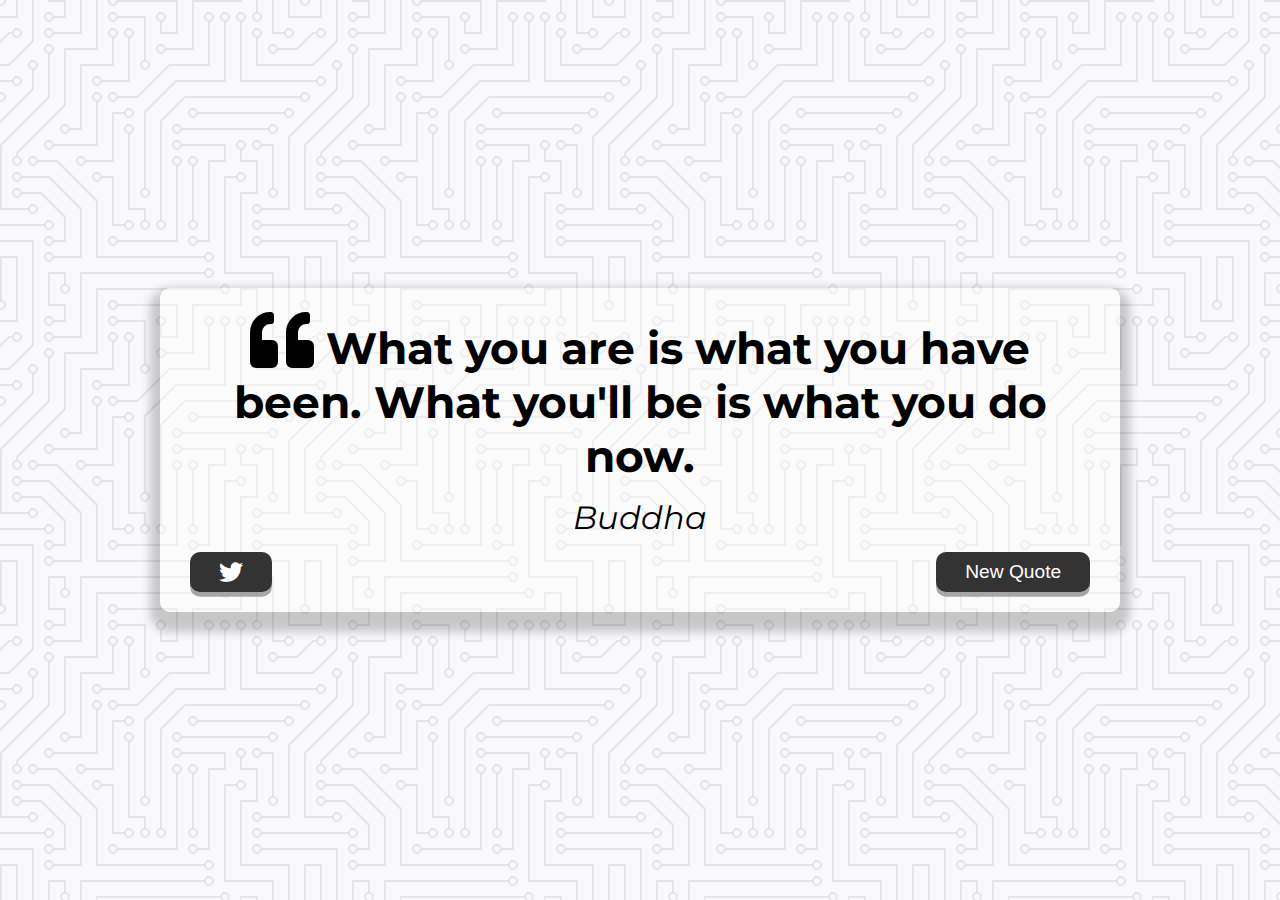
<file: quote-generator/index.html>
<!DOCTYPE html>
<html lang="en">
<head>
  <meta charset="UTF-8">
  <meta name="viewport" content="width=device-width, initial-scale=1.0">
  <title>Quote Generator</title>
  <link rel="icon" type="image/png" href="http://www.google.com/s2/u/0/favicons?domain=css-tricks.com">
  <link rel="stylesheet" href="https://cdnjs.cloudflare.com/ajax/libs/font-awesome/5.14.0/css/all.min.css">
  <link rel="stylesheet" href="style.css">
</head>
<body>
  <div class="quote-container" id="quote-container">
    <!-- Quote -->
    <div class="quote-text">
     <i class="fas fa-quote-left"></i>
     <span id="quote">
        What you are is what you have been. What you'll be is what you do now.
     </span>
    </div>
      <!-- Author -->
      <div class="quote-author">
        <span id="author">
          Buddha
        </span>
      </div>
      <!-- Buttons -->
      <div class="button-container">
        <button class="twitter-button" id="twitter" title="Tweet This!">
          <i class="fab fa-twitter"></i>
        </button>
        <button id="new-quote">New Quote</button>
      </div>
  </div>


  <!-- Script -->
  <script src="script.js"></script>
</body>
</html>
</file>
<file: quote-generator/style.css>
@import url('https://fonts.googleapis.com/css2?family=Montserrat&display=swap');

html {
  box-sizing: border-box;
}

body {
  margin: 0;
  min-height: 100vh;
  /* background: dodgerblue; */
  background-color: #f9f8fb;
  background-image: url("data:image/svg+xml,%3Csvg xmlns='http://www.w3.org/2000/svg' viewBox='0 0 304 304' width='304' height='304'%3E%3Cpath fill='%23000000' fill-opacity='0.08' d='M44.1 224a5 5 0 1 1 0 2H0v-2h44.1zm160 48a5 5 0 1 1 0 2H82v-2h122.1zm57.8-46a5 5 0 1 1 0-2H304v2h-42.1zm0 16a5 5 0 1 1 0-2H304v2h-42.1zm6.2-114a5 5 0 1 1 0 2h-86.2a5 5 0 1 1 0-2h86.2zm-256-48a5 5 0 1 1 0 2H0v-2h12.1zm185.8 34a5 5 0 1 1 0-2h86.2a5 5 0 1 1 0 2h-86.2zM258 12.1a5 5 0 1 1-2 0V0h2v12.1zm-64 208a5 5 0 1 1-2 0v-54.2a5 5 0 1 1 2 0v54.2zm48-198.2V80h62v2h-64V21.9a5 5 0 1 1 2 0zm16 16V64h46v2h-48V37.9a5 5 0 1 1 2 0zm-128 96V208h16v12.1a5 5 0 1 1-2 0V210h-16v-76.1a5 5 0 1 1 2 0zm-5.9-21.9a5 5 0 1 1 0 2H114v48H85.9a5 5 0 1 1 0-2H112v-48h12.1zm-6.2 130a5 5 0 1 1 0-2H176v-74.1a5 5 0 1 1 2 0V242h-60.1zm-16-64a5 5 0 1 1 0-2H114v48h10.1a5 5 0 1 1 0 2H112v-48h-10.1zM66 284.1a5 5 0 1 1-2 0V274H50v30h-2v-32h18v12.1zM236.1 176a5 5 0 1 1 0 2H226v94h48v32h-2v-30h-48v-98h12.1zm25.8-30a5 5 0 1 1 0-2H274v44.1a5 5 0 1 1-2 0V146h-10.1zm-64 96a5 5 0 1 1 0-2H208v-80h16v-14h-42.1a5 5 0 1 1 0-2H226v18h-16v80h-12.1zm86.2-210a5 5 0 1 1 0 2H272V0h2v32h10.1zM98 101.9V146H53.9a5 5 0 1 1 0-2H96v-42.1a5 5 0 1 1 2 0zM53.9 34a5 5 0 1 1 0-2H80V0h2v34H53.9zm60.1 3.9V66H82v64H69.9a5 5 0 1 1 0-2H80V64h32V37.9a5 5 0 1 1 2 0zM101.9 82a5 5 0 1 1 0-2H128V37.9a5 5 0 1 1 2 0V82h-28.1zm16-64a5 5 0 1 1 0-2H146v44.1a5 5 0 1 1-2 0V18h-26.1zm102.2 270a5 5 0 1 1 0 2H98v14h-2v-16h124.1zM242 149.9V160h16v34h-16v62h48v48h-2v-46h-48v-66h16v-30h-16v-12.1a5 5 0 1 1 2 0zM53.9 18a5 5 0 1 1 0-2H64V2H48V0h18v18H53.9zm112 32a5 5 0 1 1 0-2H192V0h50v2h-48v48h-28.1zm-48-48a5 5 0 0 1-9.8-2h2.07a3 3 0 1 0 5.66 0H178v34h-18V21.9a5 5 0 1 1 2 0V32h14V2h-58.1zm0 96a5 5 0 1 1 0-2H137l32-32h39V21.9a5 5 0 1 1 2 0V66h-40.17l-32 32H117.9zm28.1 90.1a5 5 0 1 1-2 0v-76.51L175.59 80H224V21.9a5 5 0 1 1 2 0V82h-49.59L146 112.41v75.69zm16 32a5 5 0 1 1-2 0v-99.51L184.59 96H300.1a5 5 0 0 1 3.9-3.9v2.07a3 3 0 0 0 0 5.66v2.07a5 5 0 0 1-3.9-3.9H185.41L162 121.41v98.69zm-144-64a5 5 0 1 1-2 0v-3.51l48-48V48h32V0h2v50H66v55.41l-48 48v2.69zM50 53.9v43.51l-48 48V208h26.1a5 5 0 1 1 0 2H0v-65.41l48-48V53.9a5 5 0 1 1 2 0zm-16 16V89.41l-34 34v-2.82l32-32V69.9a5 5 0 1 1 2 0zM12.1 32a5 5 0 1 1 0 2H9.41L0 43.41V40.6L8.59 32h3.51zm265.8 18a5 5 0 1 1 0-2h18.69l7.41-7.41v2.82L297.41 50H277.9zm-16 160a5 5 0 1 1 0-2H288v-71.41l16-16v2.82l-14 14V210h-28.1zm-208 32a5 5 0 1 1 0-2H64v-22.59L40.59 194H21.9a5 5 0 1 1 0-2H41.41L66 216.59V242H53.9zm150.2 14a5 5 0 1 1 0 2H96v-56.6L56.6 162H37.9a5 5 0 1 1 0-2h19.5L98 200.6V256h106.1zm-150.2 2a5 5 0 1 1 0-2H80v-46.59L48.59 178H21.9a5 5 0 1 1 0-2H49.41L82 208.59V258H53.9zM34 39.8v1.61L9.41 66H0v-2h8.59L32 40.59V0h2v39.8zM2 300.1a5 5 0 0 1 3.9 3.9H3.83A3 3 0 0 0 0 302.17V256h18v48h-2v-46H2v42.1zM34 241v63h-2v-62H0v-2h34v1zM17 18H0v-2h16V0h2v18h-1zm273-2h14v2h-16V0h2v16zm-32 273v15h-2v-14h-14v14h-2v-16h18v1zM0 92.1A5.02 5.02 0 0 1 6 97a5 5 0 0 1-6 4.9v-2.07a3 3 0 1 0 0-5.66V92.1zM80 272h2v32h-2v-32zm37.9 32h-2.07a3 3 0 0 0-5.66 0h-2.07a5 5 0 0 1 9.8 0zM5.9 0A5.02 5.02 0 0 1 0 5.9V3.83A3 3 0 0 0 3.83 0H5.9zm294.2 0h2.07A3 3 0 0 0 304 3.83V5.9a5 5 0 0 1-3.9-5.9zm3.9 300.1v2.07a3 3 0 0 0-1.83 1.83h-2.07a5 5 0 0 1 3.9-3.9zM97 100a3 3 0 1 0 0-6 3 3 0 0 0 0 6zm0-16a3 3 0 1 0 0-6 3 3 0 0 0 0 6zm16 16a3 3 0 1 0 0-6 3 3 0 0 0 0 6zm16 16a3 3 0 1 0 0-6 3 3 0 0 0 0 6zm0 16a3 3 0 1 0 0-6 3 3 0 0 0 0 6zm-48 32a3 3 0 1 0 0-6 3 3 0 0 0 0 6zm16 16a3 3 0 1 0 0-6 3 3 0 0 0 0 6zm32 48a3 3 0 1 0 0-6 3 3 0 0 0 0 6zm-16 16a3 3 0 1 0 0-6 3 3 0 0 0 0 6zm32-16a3 3 0 1 0 0-6 3 3 0 0 0 0 6zm0-32a3 3 0 1 0 0-6 3 3 0 0 0 0 6zm16 32a3 3 0 1 0 0-6 3 3 0 0 0 0 6zm32 16a3 3 0 1 0 0-6 3 3 0 0 0 0 6zm0-16a3 3 0 1 0 0-6 3 3 0 0 0 0 6zm-16-64a3 3 0 1 0 0-6 3 3 0 0 0 0 6zm16 0a3 3 0 1 0 0-6 3 3 0 0 0 0 6zm16 96a3 3 0 1 0 0-6 3 3 0 0 0 0 6zm0 16a3 3 0 1 0 0-6 3 3 0 0 0 0 6zm16 16a3 3 0 1 0 0-6 3 3 0 0 0 0 6zm16-144a3 3 0 1 0 0-6 3 3 0 0 0 0 6zm0 32a3 3 0 1 0 0-6 3 3 0 0 0 0 6zm16-32a3 3 0 1 0 0-6 3 3 0 0 0 0 6zm16-16a3 3 0 1 0 0-6 3 3 0 0 0 0 6zm-96 0a3 3 0 1 0 0-6 3 3 0 0 0 0 6zm0 16a3 3 0 1 0 0-6 3 3 0 0 0 0 6zm16-32a3 3 0 1 0 0-6 3 3 0 0 0 0 6zm96 0a3 3 0 1 0 0-6 3 3 0 0 0 0 6zm-16-64a3 3 0 1 0 0-6 3 3 0 0 0 0 6zm16-16a3 3 0 1 0 0-6 3 3 0 0 0 0 6zm-32 0a3 3 0 1 0 0-6 3 3 0 0 0 0 6zm0-16a3 3 0 1 0 0-6 3 3 0 0 0 0 6zm-16 0a3 3 0 1 0 0-6 3 3 0 0 0 0 6zm-16 0a3 3 0 1 0 0-6 3 3 0 0 0 0 6zm-16 0a3 3 0 1 0 0-6 3 3 0 0 0 0 6zM49 36a3 3 0 1 0 0-6 3 3 0 0 0 0 6zm-32 0a3 3 0 1 0 0-6 3 3 0 0 0 0 6zm32 16a3 3 0 1 0 0-6 3 3 0 0 0 0 6zM33 68a3 3 0 1 0 0-6 3 3 0 0 0 0 6zm16-48a3 3 0 1 0 0-6 3 3 0 0 0 0 6zm0 240a3 3 0 1 0 0-6 3 3 0 0 0 0 6zm16 32a3 3 0 1 0 0-6 3 3 0 0 0 0 6zm-16-64a3 3 0 1 0 0-6 3 3 0 0 0 0 6zm0 16a3 3 0 1 0 0-6 3 3 0 0 0 0 6zm-16-32a3 3 0 1 0 0-6 3 3 0 0 0 0 6zm80-176a3 3 0 1 0 0-6 3 3 0 0 0 0 6zm16 0a3 3 0 1 0 0-6 3 3 0 0 0 0 6zm-16-16a3 3 0 1 0 0-6 3 3 0 0 0 0 6zm32 48a3 3 0 1 0 0-6 3 3 0 0 0 0 6zm16-16a3 3 0 1 0 0-6 3 3 0 0 0 0 6zm0-32a3 3 0 1 0 0-6 3 3 0 0 0 0 6zm112 176a3 3 0 1 0 0-6 3 3 0 0 0 0 6zm-16 16a3 3 0 1 0 0-6 3 3 0 0 0 0 6zm0 16a3 3 0 1 0 0-6 3 3 0 0 0 0 6zm0 16a3 3 0 1 0 0-6 3 3 0 0 0 0 6zM17 180a3 3 0 1 0 0-6 3 3 0 0 0 0 6zm0 16a3 3 0 1 0 0-6 3 3 0 0 0 0 6zm0-32a3 3 0 1 0 0-6 3 3 0 0 0 0 6zm16 0a3 3 0 1 0 0-6 3 3 0 0 0 0 6zM17 84a3 3 0 1 0 0-6 3 3 0 0 0 0 6zm32 64a3 3 0 1 0 0-6 3 3 0 0 0 0 6zm16-16a3 3 0 1 0 0-6 3 3 0 0 0 0 6z'%3E%3C/path%3E%3C/svg%3E");
  color: '#000';
  font-family: Montserrat, sans-serif;
  font-weight: 700;
  text-align: center;
  display: flex;
  align-items: center;
  justify-content: center;
}

.quote-container {
  width: auto;
  max-width: 900px;
  padding: 20px 30px;
  border-radius: 10px;
  background-color: rgba(255, 255, 255, 0.4);
  box-shadow: 0 10px 10px 10px rgba(0, 0, 0, 0.2);
}

.quote-text {
  font-size: 2.75rem;
}

.long-quote {
  font-size: 2rem;
}

.fa-quote-left {
  font-size: 4rem;
}

.quote-author {
  margin-top: 15px;
  font-size: 2rem;
  font-weight: 400;
  font-style: italic;
}

.button-container {
  margin-top: 15px;
  display: flex;
  justify-content: space-between;
}

button {
  cursor: pointer;
  font-size: 1.2rem;
  height: 2.5rem;
  border: none;
  border-radius: 10px;
  color: #fff;
  background: #333;
  outline: none;
  padding: 0.5rem 1.8rem;
  box-shadow: 0 0.3rem rgba(121, 121, 121, 0.65);
}

button:hover {
  filter: brightness(150%)
}

button:active {
  transform: translate(0, 0.3rem);
  box-shadow: : 0 0.1rem rgba(255, 255, 2555, 0.65);
}

.twitter-button:hover {
  color: #38a1f3;
}

.fa-twitter {
  font-size: 1.5rem;
}


/* Media Query : Tablet or Smaller */

@media screen and (max-width: 1000px) {
  .quote-container {
    margin: auto 10px;
  }

  .quote-text {
    font-size: 2.5rem;
  }
}
</file>
